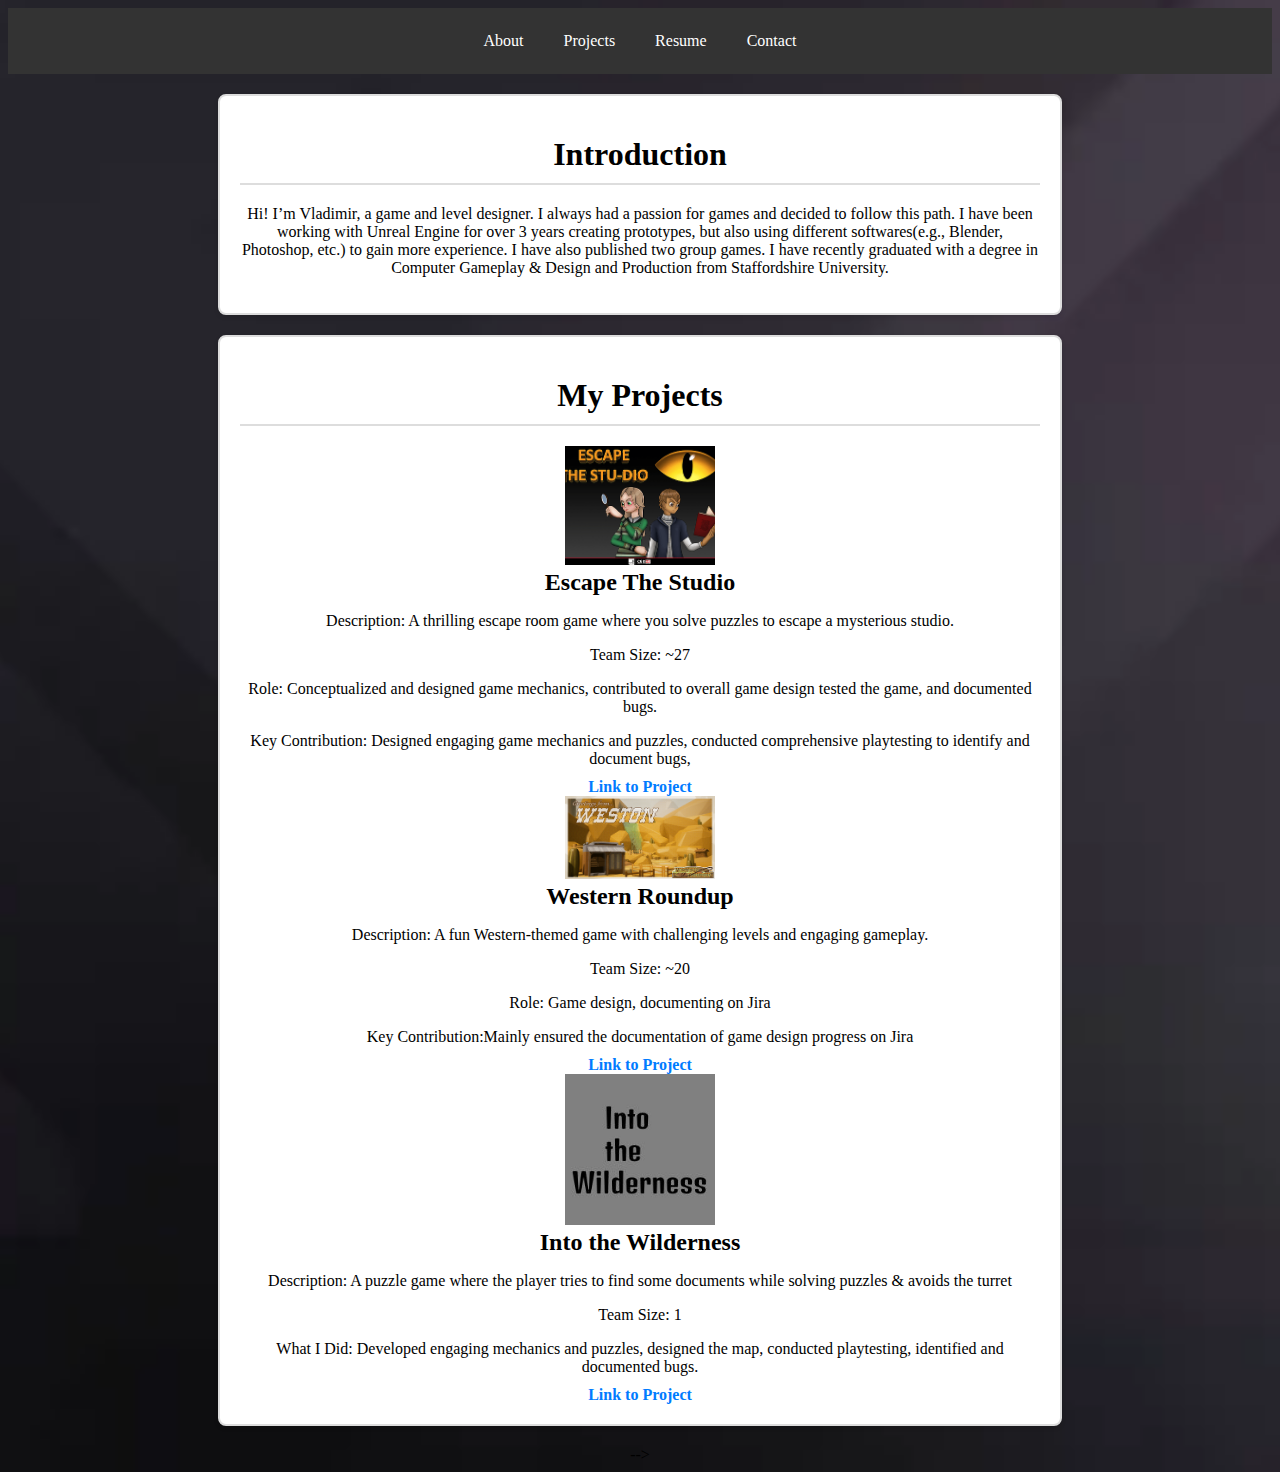
<file: index.html>
<!DOCTYPE html>
<html lang="en">
<head>
    <meta charset="UTF-8">
    <meta name="viewport" content="width=device-width, initial-scale=1.0">
    <title>Games Design Portfolio</title>
    <link rel="stylesheet" href="style.css">
</head>
<body>
<header class="header">
    <nav class="navbar">
        <a href="index.html">About</a>
        <a href="Projects.html">Projects</a>
        <a href="Resume.html">Resume</a>
        <a href="Contact.html">Contact</a>
    </nav>
</header>


<section class="introduction section-container">
    <h2 class="section-title">Introduction</h2>
    <p>
        Hi! I’m Vladimir, a game and level designer. I always had a passion for games and decided to follow this path. I have been working with Unreal Engine for over 3 years creating prototypes, but also using different softwares(e.g., Blender, Photoshop, etc.) to gain more experience. I have also published two group games. I have recently graduated with a degree in Computer Gameplay & Design and Production from Staffordshire University.
    </p>
</section>


<section class="projects section-container">
    <h2 class="section-title">My Projects</h2>

    <div class="projects-container">
        
        <div class="project-box">
            <img src="EscapeTheStudio.png" alt="Escape The Studio Project Image" class="project-image">
            <div class="project-details">
                <h3 class="project-title">Escape The Studio</h3>
                <p class="project-description">Description: A thrilling escape room game where you solve puzzles to escape a mysterious studio.</p>
                <p class="project-team">Team Size: ~27</p>
                <p class="project-contribution">Role: Conceptualized and designed game mechanics, contributed to overall game design tested the game, and documented bugs.</p>
                 <p class="project-contribution">Key Contribution: Designed engaging game mechanics and puzzles, conducted comprehensive playtesting to identify and document bugs,</p>
                <a href="https://samleech943.itch.io/ets" target="_blank" class="project-link">Link to Project</a>
            </div>
        </div>

      
        <div class="project-box">
            <img src="WesternRoundup.png" alt="Western Roundup Project Image" class="project-image">
            <div class="project-details">
                <h3 class="project-title">Western Roundup</h3>
                <p class="project-description">Description: A fun Western-themed game with challenging levels and engaging gameplay.</p>
                <p class="project-team">Team Size: ~20</p>
                <p class="project-contribution">Role: Game design, documenting on Jira</p>
                <p class="project-contribution">Key Contribution:Mainly ensured the documentation of game design progress on Jira</p>
                <a href="https://vladimirrosu.itch.io/western-roundup" target="_blank" class="project-link">Link to Project</a>
            </div>
        </div>
    </div>

    <div class="project-box">
        <img src="ITW.png" alt="ITW Image" class="project-image">
        <div class="project-details">
            <h3 class="project-title">Into the Wilderness</h3>
            <p class="project-description">Description: A puzzle game where the player tries to find some documents while solving puzzles & avoids the turret</p>
            <p class="project-team">Team Size: 1</p>
            <p class="project-contribution">What I Did:  Developed engaging mechanics and puzzles, designed the map, conducted playtesting, identified and documented bugs.</p>
            <a href="https://vladimirrosu.itch.io/into-the-wilderness" target="_blank" class="project-link">Link to Project</a>
        </div>
    </div>
    </div>
</section>
-->


</body>
</html>
</file>
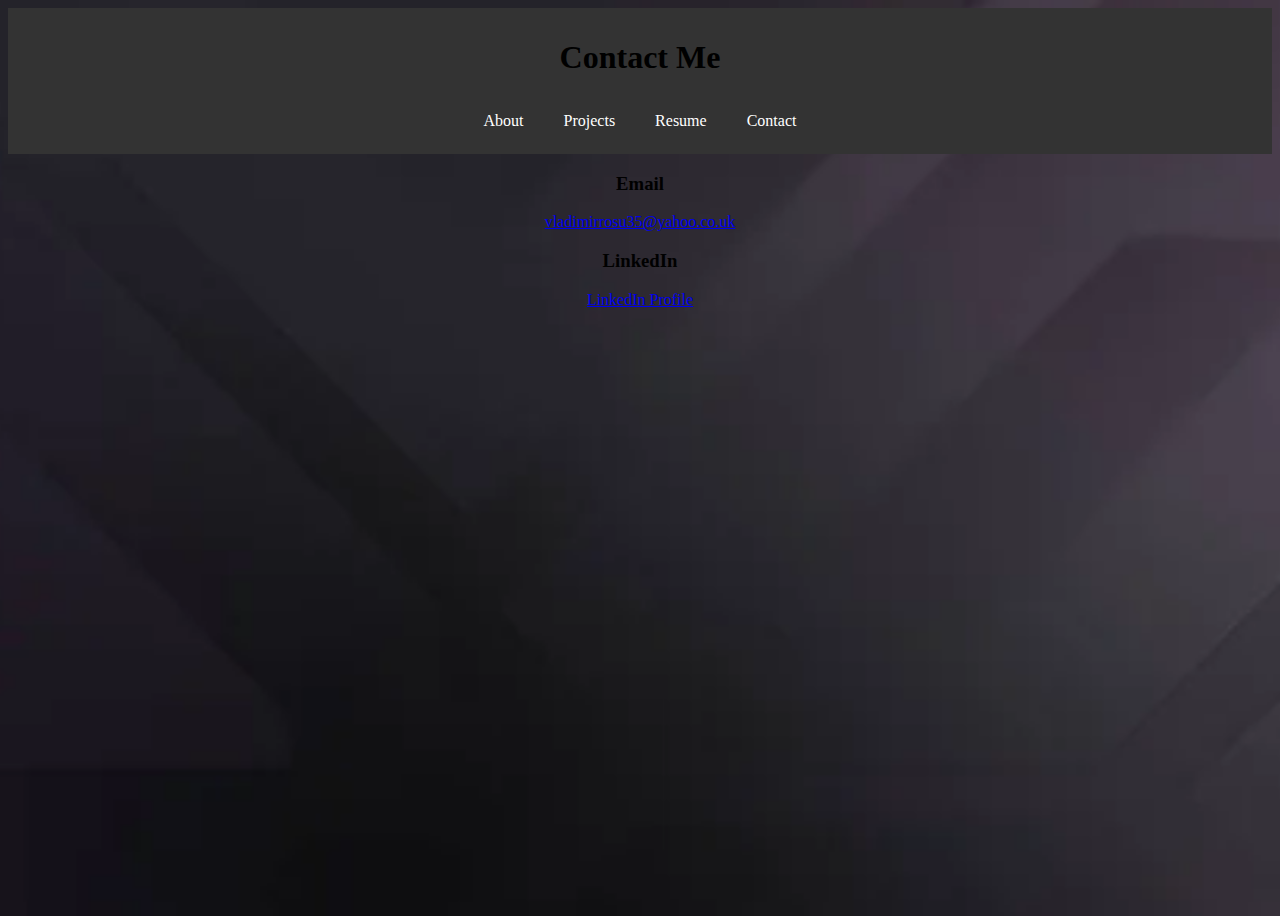
<file: Contact.html>
<!DOCTYPE html>
<html lang="en">
<head>
    <meta charset="UTF-8">
    <meta name="viewport" content="width=device-width, initial-scale=1.0">
    <title>Contact Me</title>
    <link rel="stylesheet" href="style.css">
</head>
<body>
<div class="wrapper">
    <header class="header">
        <h1>Contact Me</h1>
        <nav class="navbar">
            <a href="index.html">About</a>
            <a href="Projects.html">Projects</a>
            <a href="Resume.html">Resume</a>
            <a href="Contact.html">Contact</a>
        </nav>
    </header>

    <!-- Contact Information Section -->
    <section class="contact">
        
        <div class="contact-info">
            <div class="contact-item">
            
            </div>
            <div class="contact-item">
                <h3>Email</h3>
                <p><a href="mailto:example@example.com">vladimirrosu35@yahoo.co.uk</a></p>
            </div>
            <div class="contact-item">
                <h3>LinkedIn</h3>
                <p><a href="https://www.linkedin.com/in/vladimir-rosu-692851225?utm_source=share&utm_campaign=share_via&utm_content=profile&utm_medium=android_app" target="_blank">LinkedIn Profile</a></p>
            </div>
        </div>
    </section>
</div>
</body>
</html>
</file>
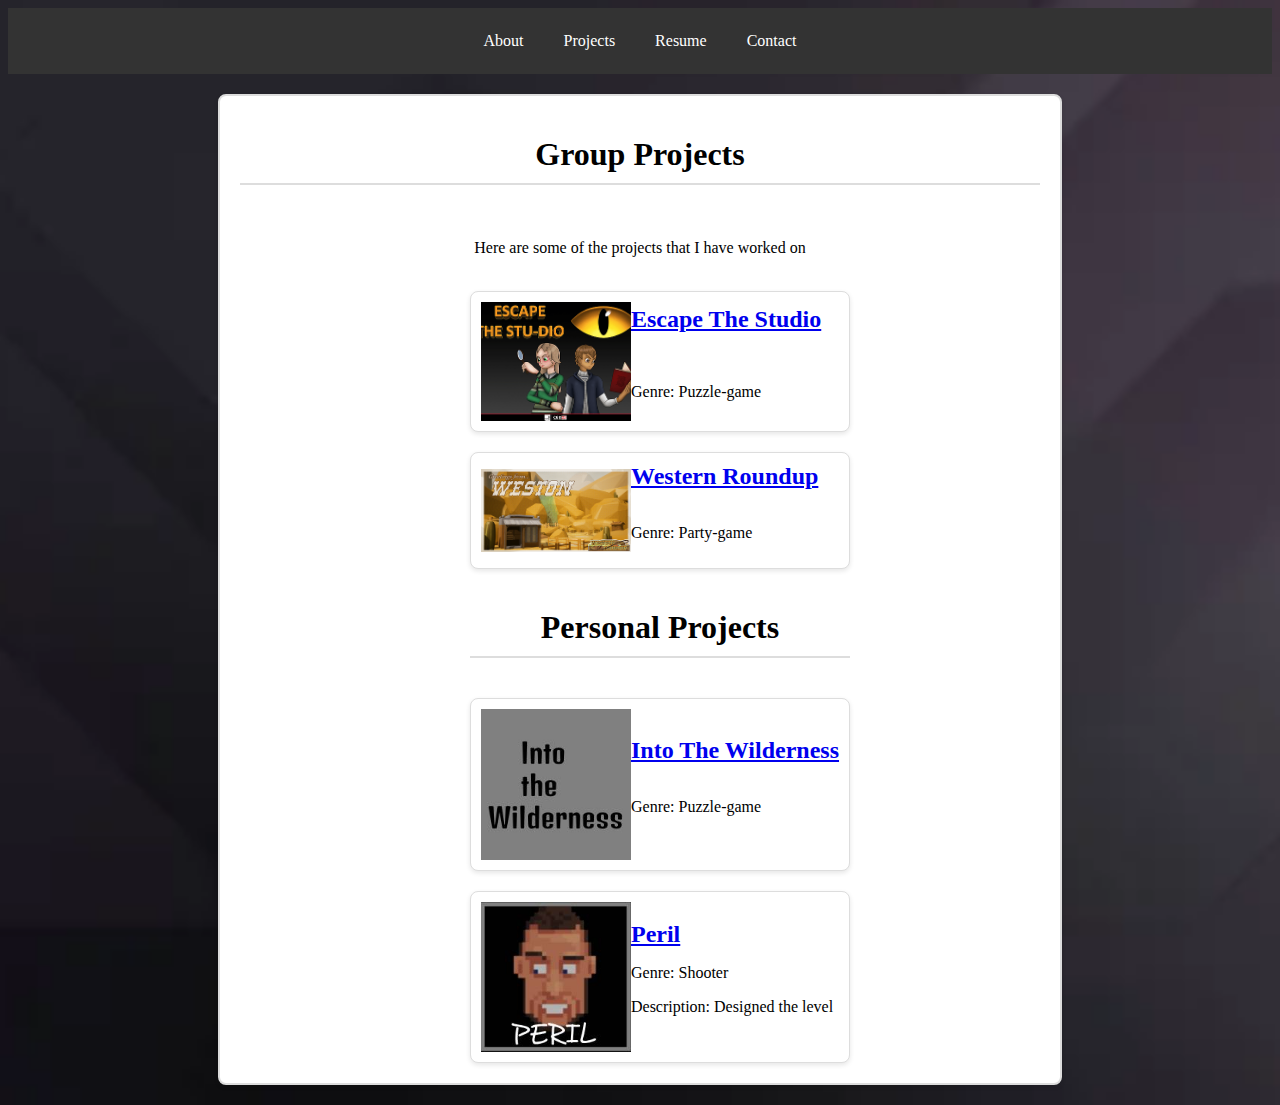
<file: Projects.html>
<!DOCTYPE html>
<html lang="en">
<head>
    <meta charset="UTF-8">
    <meta name="viewport" content="width=device-width, initial-scale=1.0">
    <title>Games Design Portfolio</title>
    <link rel="stylesheet" href="style.css">
</head>
<body>
<header class="header">
    <nav class="navbar">
        <a href="index.html">About</a>
        <a href="Projects.html">Projects</a>
        <a href="Resume.html">Resume</a>
        <a href="Contact.html">Contact</a>
    </nav>
</header>

<!-- Introduction Section -->

<!-- Projects Section -->
<section class="projects section-container">
    <h2 class="section-title">Group Projects</h2>
    <br>
    <p> Here are some of the projects that I have worked on</p>
    <br>
    <div class="projects-group">
        <div class="group-text">
            
        </div>
        <div class="projects-list">
            <div class="project-item">
                <img src="EscapeTheStudio.png" alt="Escape The Studio Project Image" class="project-image">
                <div class="project-content">
                    <a href="https://samleech943.itch.io/ets" target="_blank">
                        <h3 class="project-title">Escape The Studio</h3>
                        </p>
                    </a>
                    
                    <br>
                    <p>Genre: Puzzle-game</p>
                </div>
                
               
            </div>

            <div class="project-item">
                <img src="WesternRoundup.png" alt="Western Roundup Project Image" class="project-image">
                <div class="project-content">
                    <a href="https://vladimirrosu.itch.io/western-roundup" target="_blank">
                        <h3 class="project-title">Western Roundup</h3>
                    </a>
                    <br>
                    <p>Genre: Party-game</p>
                </div>
            </div>
            <h2 class="section-title">Personal Projects</h2>
            <div class="project-item">
                <img src="ITW.png" alt="Western Roundup Project Image" class="project-image">
                <div class="project-content">
                    <a href="https://vladimirrosu.itch.io/into-the-wilderness" target="_blank">
                        <h3 class="project-title">Into The Wilderness</h3>
                    </a>
                    <br>
                    <p>Genre: Puzzle-game</p>
                </div>
            </div>

            <div class="project-item">
                <img src="Peril.jpg" alt="Peril Image" class="project-image">
                <div class="project-content">
                    <a href="https://vladimirrosu.itch.io/Peril" target="_blank">
                        <h3 class="project-title">Peril</h3>
                    </a>
                    <p>Genre: Shooter</p>
                     <p>Description: Designed the level</p>
                </div>
            </div>
        </div>
    </div>
</section>

<!-- Contact Page -->

</body>
</html>
</file>
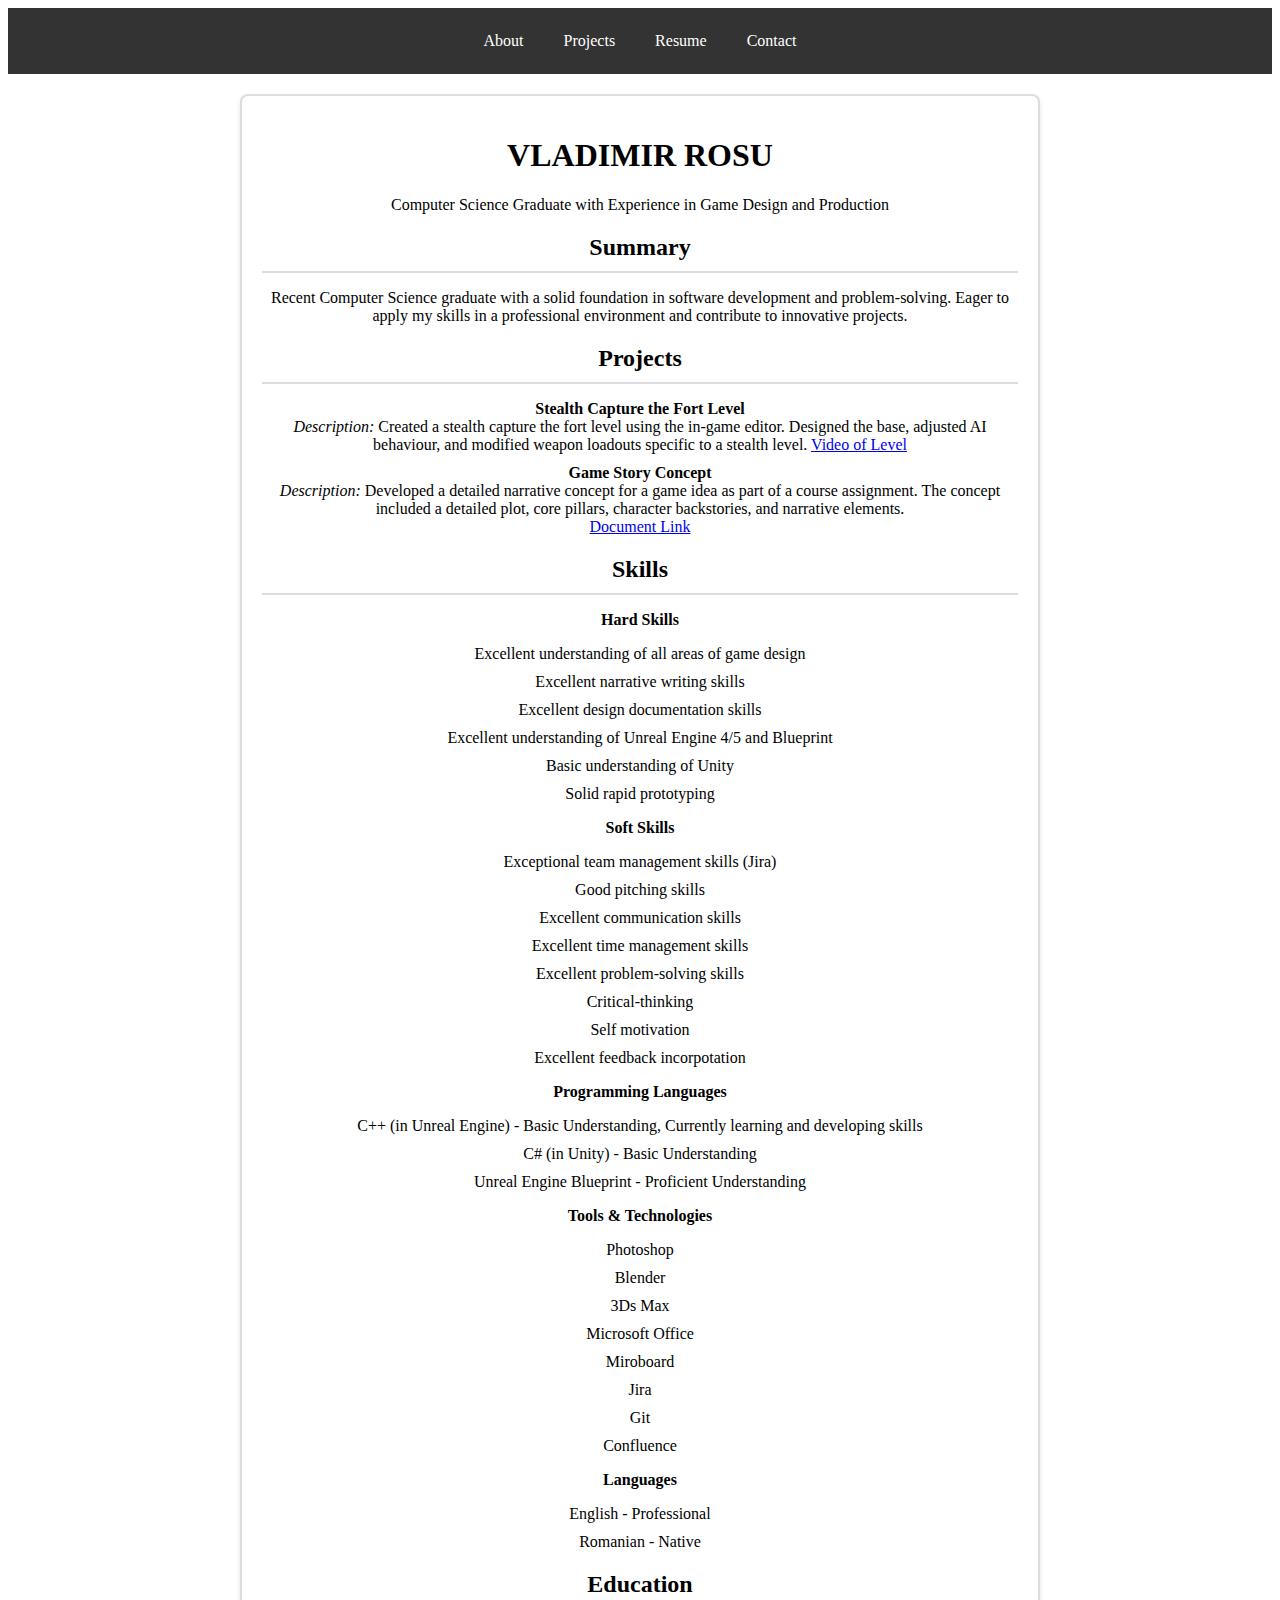
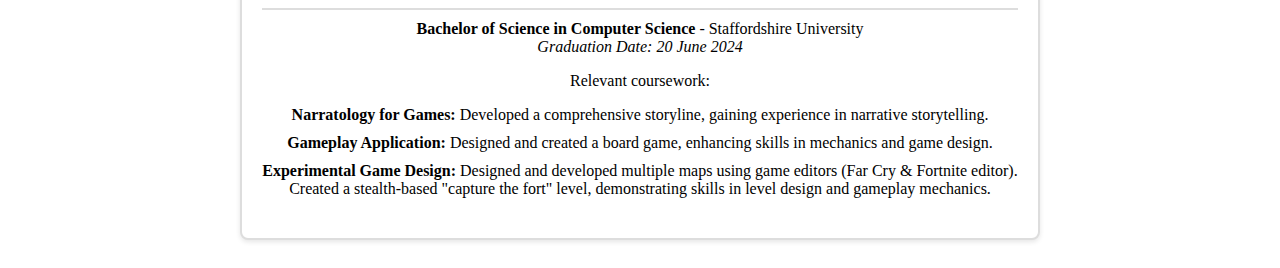
<file: Resume.html>
<!DOCTYPE html>
<html lang="en">
<head>
    <meta charset="UTF-8">
    <meta name="viewport" content="width=device-width, initial-scale=1.0">
    <title>My Resume</title>
    <link rel="stylesheet" href="style.css"> 
</head>
<body class="no-background">
<header class="header">
    <nav class="navbar">
        <a href="index.html">About</a>
        <a href="Projects.html">Projects</a>
        <a href="Resume.html">Resume</a>
        <a href="Contact.html">Contact</a>
    </nav>
</header>
<div class="resume-wrapper">
    <div class="resume-container">
        <div class="header-resume">
            <h1>VLADIMIR ROSU</h1>
            <p>Computer Science Graduate with Experience in Game Design and Production</p>
        </div>

        <div class="section summary">
            <h2>Summary</h2>
            <p>Recent Computer Science graduate with a solid foundation in software development and problem-solving. Eager to apply my skills in a professional environment and contribute to innovative projects.</p>
        </div>

        <div class="section projects">
            <h2>Projects</h2>
            <ul>
                <li>
                    <strong>Stealth Capture the Fort Level</strong><br>
                    <em>Description:</em> Created a stealth capture the fort level using the in-game editor. Designed the base, adjusted AI behaviour, and modified weapon loadouts specific to a stealth level.
                    <a href="https://youtu.be/x4W_IvWqNfU" target="_blank">Video of Level</a>
                </li>
                <li>
                    <strong>Game Story Concept</strong><br>
                    <em>Description:</em> Developed a detailed narrative concept for a game idea as part of a course assignment. The concept included a detailed plot, core pillars, character backstories, and narrative elements.
                    <br>
                    <a href="HCD.pdf" target="_blank">Document Link</a>
                </li>
            </ul>
        </div>

        <div class="section skills">
            <h2>Skills</h2>
            <div>
                <p><strong>Hard Skills</strong></p>
                <ul>
                    <li>Excellent understanding of all areas of game design</li>
                    <li>Excellent narrative writing skills</li>
                    <li>Excellent design documentation skills</li>
                    <li>Excellent understanding of Unreal Engine 4/5 and Blueprint</li>
                    <li>Basic understanding of Unity </li>
                    <li>Solid rapid prototyping </li>
                </ul>
            </div>
            <div>
                <p><strong>Soft Skills</strong></p>
                <ul>
                    <li>Exceptional team management skills (Jira)</li>
                    <li>Good pitching skills</li>
                    <li>Excellent communication skills</li>
                    <li>Excellent time management skills</li>
                    <li>Excellent problem-solving skills</li>
                    <li>Critical-thinking</li>
                    <li>Self motivation</li>
                    <li>Excellent feedback incorpotation</li>
                </ul>
            </div>
            <div>
                <p><strong>Programming Languages</strong></p>
                <ul>
                    <li>C++ (in Unreal Engine) - Basic Understanding, Currently learning and developing skills</li>
                    <li>C# (in Unity) - Basic Understanding</li>
                    <li>Unreal Engine Blueprint - Proficient Understanding</li>
                </ul>
            </div>
            <div>
                <p><strong>Tools & Technologies</strong></p>
                <ul>
                    <li>Photoshop</li>
                    <li>Blender</li>
                    <li>3Ds Max</li>
                    <li>Microsoft Office</li>
                    <li>Miroboard</li>
                    <li>Jira</li>
                    <li>Git</li>
                     <li>Confluence</li>
                </ul>
            </div>
            <div>
                <p><strong>Languages</strong></p>
                <ul>
                    <li>English - Professional</li>
                    <li>Romanian - Native</li>
                </ul>
            </div>
        </div>

        <div class="section education">
            <h2>Education</h2>
            <div>
                <strong>Bachelor of Science in Computer Science</strong> - Staffordshire University<br>
                <em>Graduation Date: 20 June 2024</em>
                <p>Relevant coursework:
                    <ul>
                        <li><strong>Narratology for Games:</strong> Developed a comprehensive storyline, gaining experience in narrative storytelling.</li>
                        <li><strong>Gameplay Application:</strong> Designed and created a board game, enhancing skills in mechanics and game design.</li>
                        <li><strong>Experimental Game Design:</strong> Designed and developed multiple maps using game editors (Far Cry & Fortnite editor). Created a stealth-based "capture the fort" level, demonstrating skills in level design and gameplay mechanics.</li>
                    </ul>
                </p>
            </div>
        </div>
    </div>
</div>
</body>
</html>
</file>
<file: style.css>
﻿﻿* {
    margin: 0;
    padding: 0;
    box-sizing: border-box;
    font-family: "Poppins", sans-serif;
}

body {
    min-height: 100vh;
    background: url('PortofolioBackgorund.jpg');
    background-repeat: no-repeat;
    background-position: center;
    background-size: cover;
    text-align: center; 
}


.header {
    background-color: #333; 
    padding: 10px 0;
    position: relative; 
    z-index: 1000; 
}

.navbar {
    display: flex; 
    justify-content: center; 
    list-style: none; 
    margin: 0; 
    padding: 0; 
}

.navbar a {
    color: white;
    text-decoration: none; 
    padding: 14px 20px; 
    display: inline-block; 
}

.header h1, .header p, 
.header-resume h1, .header-resume p {
    color: black; /* Ensure text is black */
}
.navbar a:hover {
    background-color: #575757;
}

.header.fixed-top {
    position: fixed;
    top: 0; 
    width: 100%;
}

/* Section Borders and Styling */
.section-container {
    border: 2px solid #ddd;
    border-radius: 8px; 
    padding: 20px; 
    margin: 20px auto;
    max-width: 800px; 
    background-color: #fff; 
    box-shadow: 0 2px 5px rgba(0, 0, 0, 0.1); 
}

/* Section title styling */
.section-title {
    margin: 20px 0;
    font-size: 2em;
    text-align: center;
}

/* Projects section styling */
.projects-group {
    display: flex; /* Flexbox for aligning group text and project items */
    align-items: flex-start; /* Align items to the start of the container */
    justify-content: center; /* Center the content horizontally */
    gap: 20px; /* Space between group text and projects */
}



.group-text {
    display: flex;
    align-items: center; /* Center-align text vertically */
    margin-right: 20px; /* Space between group text and projects */
}

.group-text h3 {
    margin: 0; /* Remove default margin */
}

.projects-list {
    display: flex;
    flex-direction: column; /* Stack projects vertically */
    gap: 20px; /* Space between project items */
}

.project-item {
    display: flex; /* Flexbox for alignment within each project item */
    align-items: center; /* Vertical center alignment */
    text-align: left; /* Align text to the left */
    border: 1px solid #ddd; /* Border for visual separation */
    border-radius: 8px; /* Rounded corners */
    background-color: #fff; /* White background inside the border */
    box-shadow: 0 2px 5px rgba(0, 0, 0, 0.1); 
    padding: 10px; 
}

.project-image {
     max-width: 150px; /* Max width */
    width: 100%; /* Ensures responsiveness */
    height: auto; /* Maintain aspect ratio */
    object-fit: cover; /* Ensures the image covers the container */
}

.project-content {
    flex: 1; /* Takes up remaining space */
}

.project-title {
    font-size: 1.5em; /* Larger font size for project titles */
    margin: 0; /* Remove default margin */
}

.project-description, .project-team, .project-contribution {
    font-size: 1em; /* Adjust font size */
    margin-bottom: 10px; /* Space below each item */
}

.project-link {
    text-decoration: none;
    color: #007BFF;
    font-weight: bold;
}

.project-link:hover {
    text-decoration: underline;
}

/* Responsive Design */
@media (max-width: 300px) {
    .projects-group {
        flex-direction: column; /* Stack group text and projects vertically on smaller screens */
        align-items: center; /* Center align items on smaller screens */
    }

    .group-text {
        margin-right: 0; /* Remove margin on smaller screens */
        margin-bottom: 10px; /* Add space below group text */
    }

    .projects-list {
        width: 100%; /* Full width on smaller screens */
    }

    .project-image {
        max-width: 100px; /* Adjust image size for smaller screens */
    }

    .project-content {
        padding: 10px; /* Adjust padding for smaller screens */
    }
}
.resume-wrapper {
    display: flex;
    justify-content: center; /* Centers content horizontally */
    align-items: center; /* Centers content vertically */
    min-height: 100vh; /* Full viewport height */
    padding: 20px; /* Optional padding */
}


.no-background {
    background: none; /* Removes background image */
}
/* Container styling */
.resume-container {
    width: 100%;
    max-width: 800px; /* Max width to ensure readability */
    padding: 20px; /* Padding inside the container */
    background-color: #fff; /* White background */
    border: 2px solid #ddd; /* Light border */
    border-radius: 8px; /* Rounded corners */
    box-shadow: 0 2px 5px rgba(0, 0, 0, 0.1); /* Light shadow */
    box-sizing: border-box; 
}
/* General section styling inside the container */
.section {
    margin-bottom: 20px;
}


h2 {
    border-bottom: 2px solid #ddd; 
    padding-bottom: 10px; 
    margin-bottom: 10px; 
}

ul {
    list-style: none; 
    padding-left: 0; 
}

ul li {
    margin-bottom: 10px; 
}

/* Responsive Design */
@media (max-width: 768px) {
    .resume-wrapper {
        padding: 10px;
    }

    .resume-container {
        padding: 15px;
    }
}
</file>
